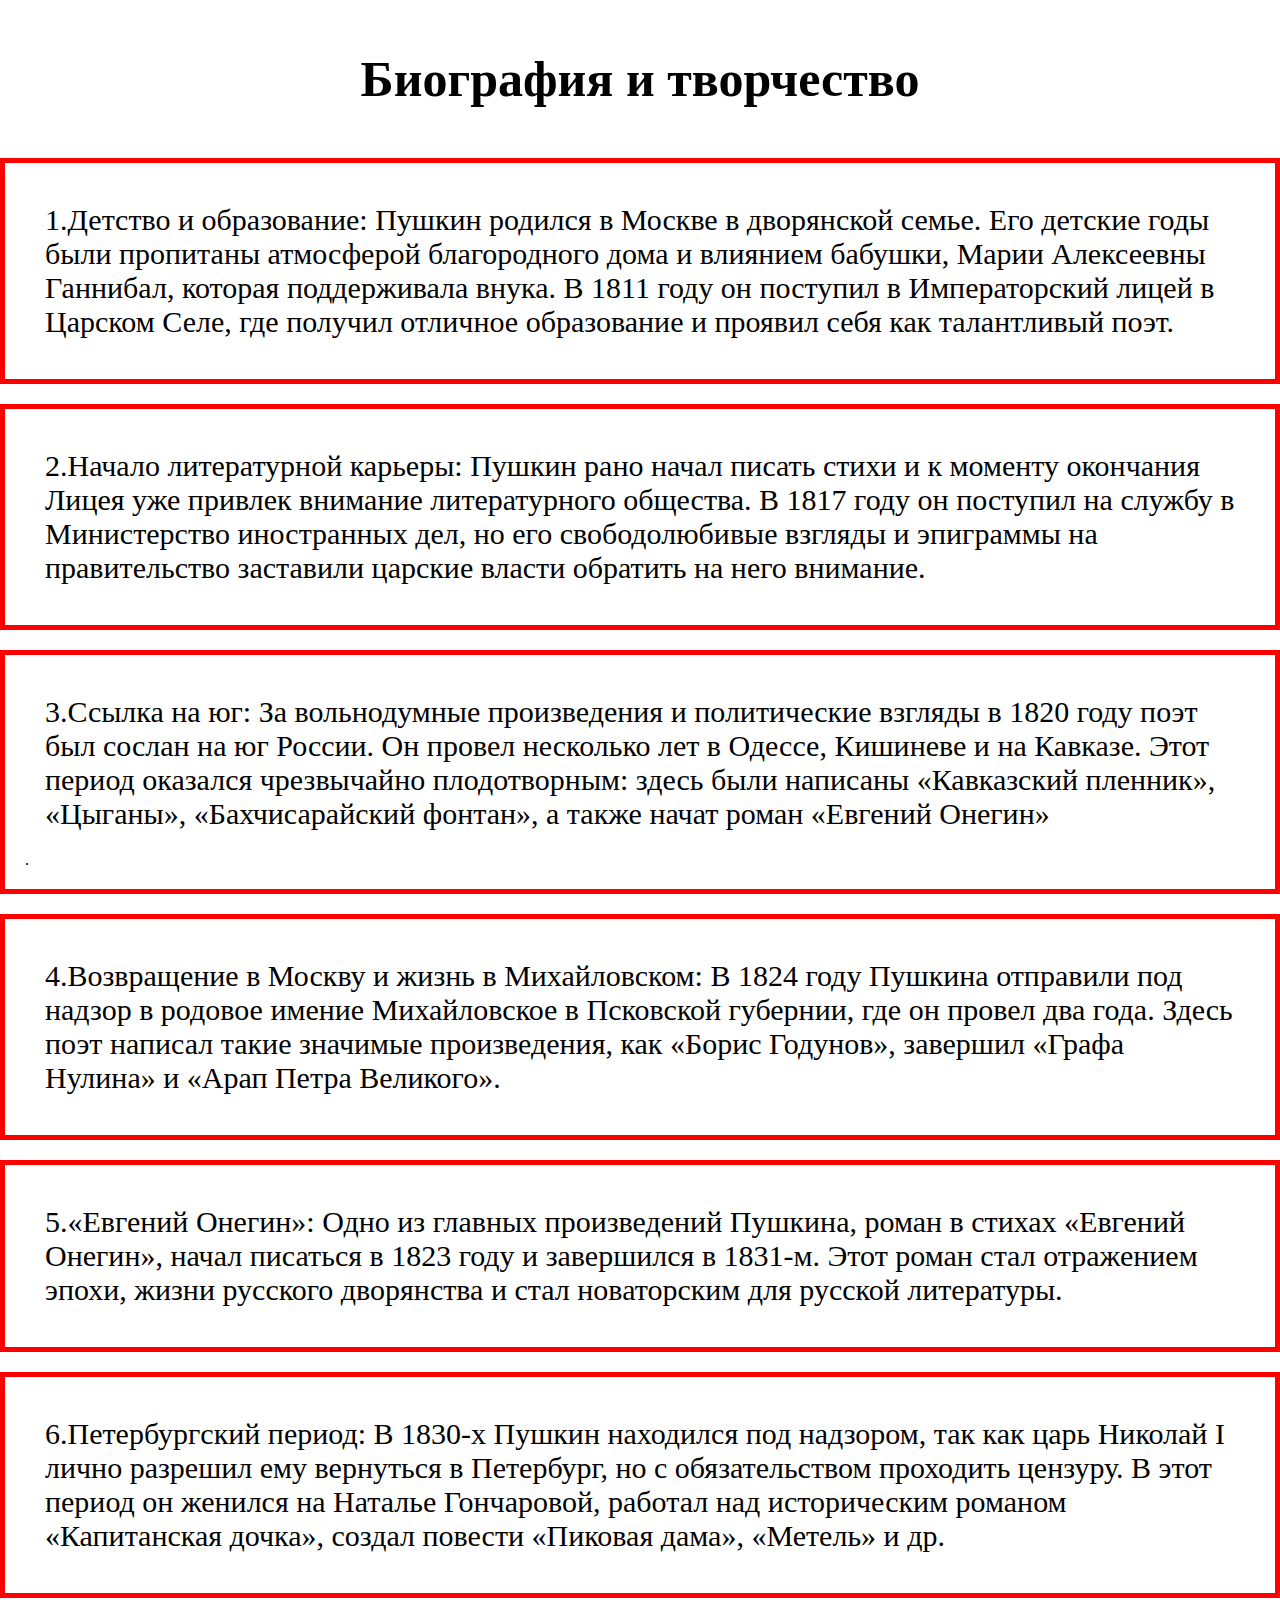
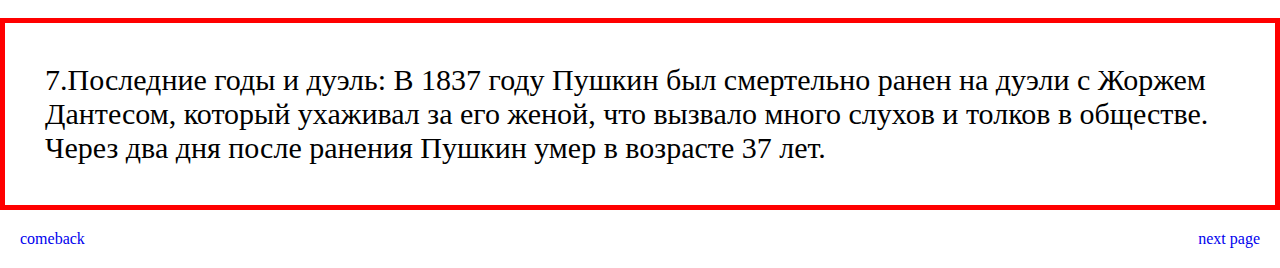
<file: second.html>
<!DOCTYPE html>
<html lang="en">
<head>
    <meta charset="UTF-8">
    <meta name="viewport" content="width=device-width, initial-scale=1.0">
    <title>Биография и творчество</title>
    <link rel="stylesheet" href="style.css">
</head>
<body>
    <headre class="header">
        <h1 class="header__nav-title">Биография и творчество</h1>
        <div class="pernts__items">
            
            <div class="item"><p class="p-text">1.Детство и образование: Пушкин родился в Москве в дворянской семье. Его детские годы были пропитаны атмосферой благородного дома и влиянием бабушки, Марии Алексеевны Ганнибал, которая поддерживала внука. В 1811 году он поступил в Императорский лицей в Царском Селе, где получил отличное образование и проявил себя как талантливый поэт.</p></div>
            <div class="item"><p class="p-text">2.Начало литературной карьеры: Пушкин рано начал писать стихи и к моменту окончания Лицея уже привлек внимание литературного общества. В 1817 году он поступил на службу в Министерство иностранных дел, но его свободолюбивые взгляды и эпиграммы на правительство заставили царские власти обратить на него внимание.</p></div>
            <div class="item"><p class="p-text">3.Ссылка на юг: За вольнодумные произведения и политические взгляды в 1820 году поэт был сослан на юг России. Он провел несколько лет в Одессе, Кишиневе и на Кавказе. Этот период оказался чрезвычайно плодотворным: здесь были написаны «Кавказский пленник», «Цыганы», «Бахчисарайский фонтан», а также начат роман «Евгений Онегин»</p>.</div>
            <div class="item"><p class="p-text">4.Возвращение в Москву и жизнь в Михайловском: В 1824 году Пушкина отправили под надзор в родовое имение Михайловское в Псковской губернии, где он провел два года. Здесь поэт написал такие значимые произведения, как «Борис Годунов», завершил «Графа Нулина» и «Арап Петра Великого».</p></div>
            <div class="item"><p class="p-text">5.«Евгений Онегин»: Одно из главных произведений Пушкина, роман в стихах «Евгений Онегин», начал писаться в 1823 году и завершился в 1831-м. Этот роман стал отражением эпохи, жизни русского дворянства и стал новаторским для русской литературы.</p></div>
            <div class="item"><p class="p-text">6.Петербургский период: В 1830-х Пушкин находился под надзором, так как царь Николай I лично разрешил ему вернуться в Петербург, но с обязательством проходить цензуру. В этот период он женился на Наталье Гончаровой, работал над историческим романом «Капитанская дочка», создал повести «Пиковая дама», «Метель» и др.</p></div>
            <div class="item"><p class="p-text">7.Последние годы и дуэль: В 1837 году Пушкин был смертельно ранен на дуэли с Жоржем Дантесом, который ухаживал за его женой, что вызвало много слухов и толков в обществе. Через два дня после ранения Пушкин умер в возрасте 37 лет.</p></div>
        </div>
    </headre>
    <div class="a__item">
        <a href="index.html" class="a1">comeback</a>
        <a href="third.html" class="a2">next page</a>
    </div>
</body>
</html>
</file>
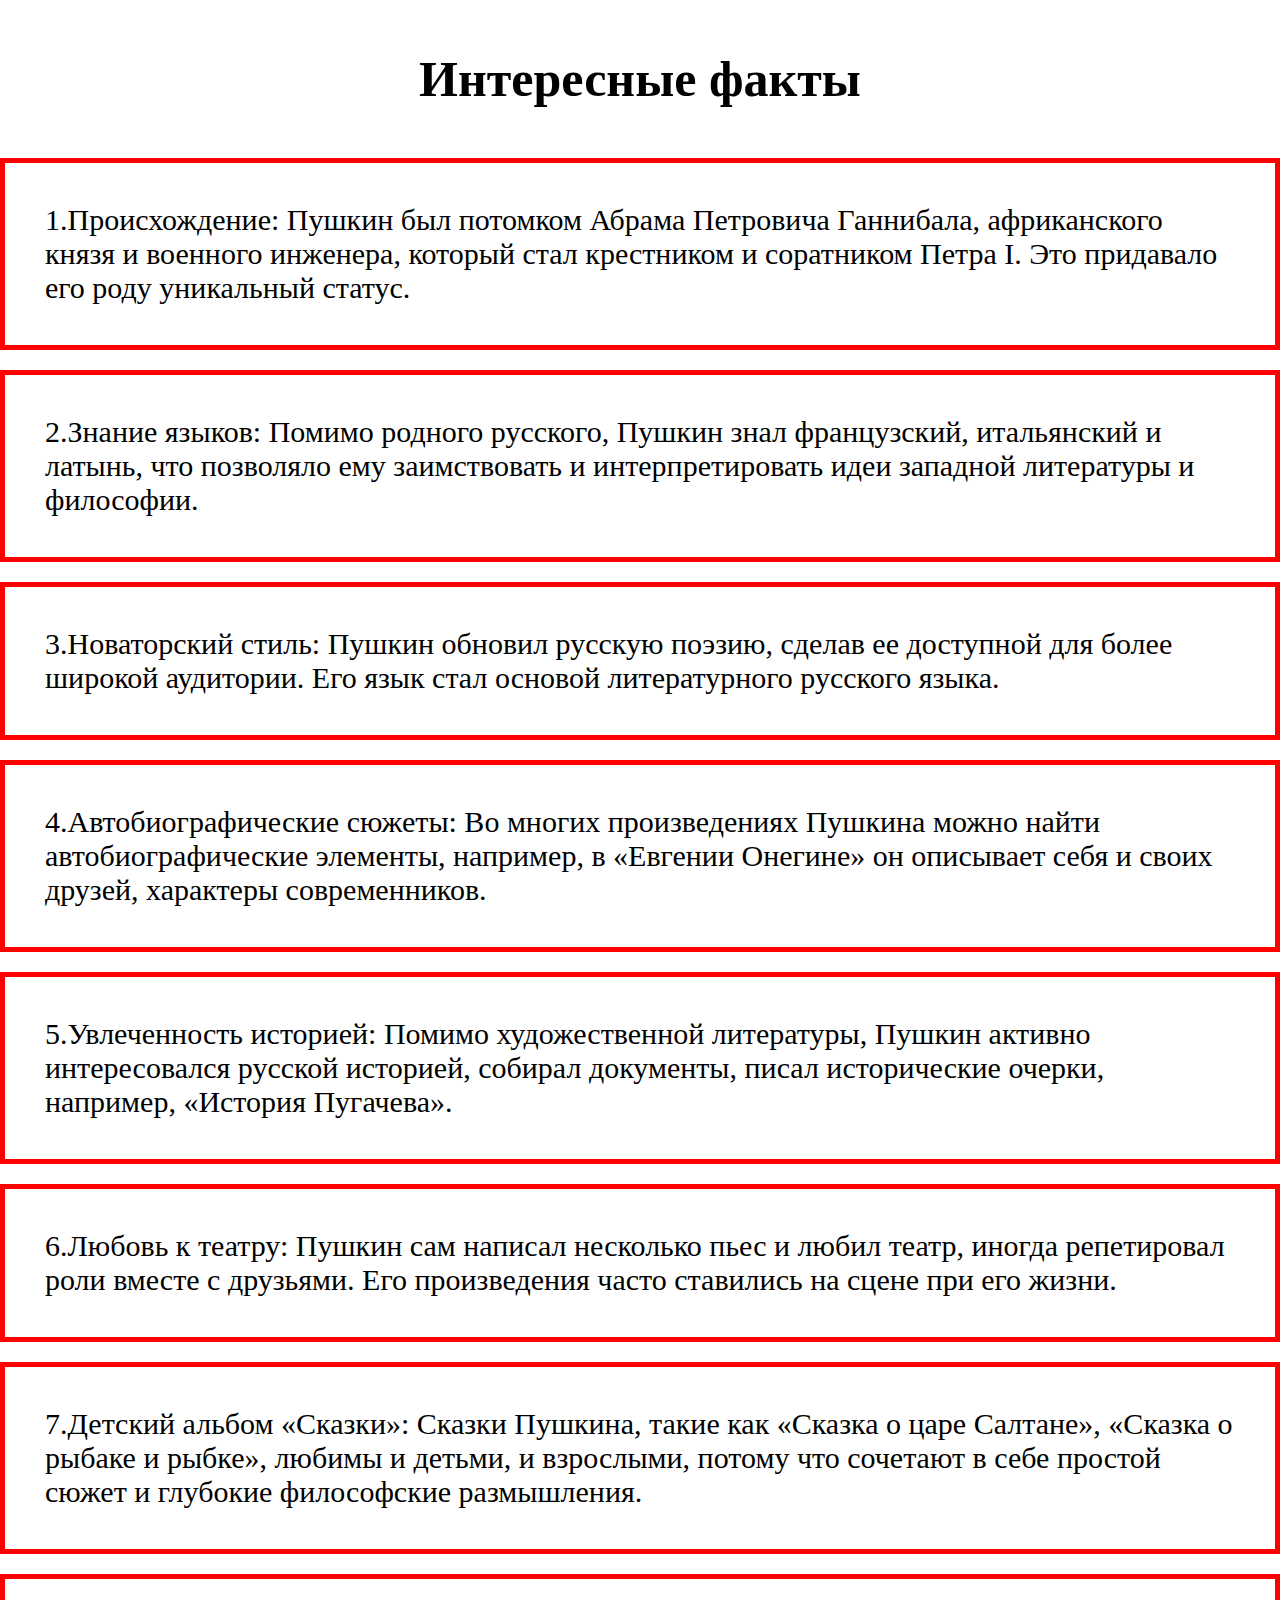
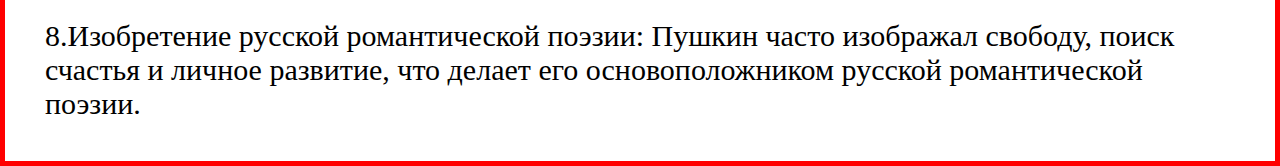
<file: third.html>
<!DOCTYPE html>
<html lang="en">
<head>
    <meta charset="UTF-8">
    <meta name="viewport" content="width=device-width, initial-scale=1.0">
    <title>Интересные факты</title>
    <link rel="stylesheet" href="style.css">
</head>
<body>
    <header class="headr">
        <h1 class="header__nav-title">Интересные факты</h1>
        <div class="pernts__items">
            
            <div class="item">
                <p class="son__item">1.Происхождение: Пушкин был потомком Абрама Петровича Ганнибала, африканского князя и военного инженера, который стал крестником и соратником Петра I. Это придавало его роду уникальный статус.</p>
            </div>
            <div class="item">
                <p class="son__item">2.Знание языков: Помимо родного русского, Пушкин знал французский, итальянский и латынь, что позволяло ему заимствовать и интерпретировать идеи западной литературы и философии.</p>
            </div>
            <div class="item">
                <p class="son__item">3.Новаторский стиль: Пушкин обновил русскую поэзию, сделав ее доступной для более широкой аудитории. Его язык стал основой литературного русского языка.</p>
            </div>
            <div class="item">
                <p class="son__item">4.Автобиографические сюжеты: Во многих произведениях Пушкина можно найти автобиографические элементы, например, в «Евгении Онегине» он описывает себя и своих друзей, характеры современников.</p>
            </div>
            <div class="item">
                <p class="son__item">5.Увлеченность историей: Помимо художественной литературы, Пушкин активно интересовался русской историей, собирал документы, писал исторические очерки, например, «История Пугачева».</p>
            </div>
            <div class="item">
                <p class="son__item">6.Любовь к театру: Пушкин сам написал несколько пьес и любил театр, иногда репетировал роли вместе с друзьями. Его произведения часто ставились на сцене при его жизни.</p>
            </div>
            <div class="item">
                <p class="son__item">7.Детский альбом «Сказки»: Сказки Пушкина, такие как «Сказка о царе Салтане», «Сказка о рыбаке и рыбке», любимы и детьми, и взрослыми, потому что сочетают в себе простой сюжет и глубокие философские размышления.</p>
            </div>
            <div class="item">
                <p class="son__item">8.Изобретение русской романтической поэзии: Пушкин часто изображал свободу, поиск счастья и личное развитие, что делает его основоположником русской романтической поэзии.</p>
            </div>
        </div>
    </header>
</body>
</html>
</file>
<file: style.css>
*{
    margin: 0;
    padding: 0;
    box-sizing: border-box;
}
ul{list-style: none;}
a{text-decoration: none;}
.container{
    max-width: 1140px;
    width: 100%;
    margin: 0 auto;
    padding: 0 15px;
}
.header__nav-title{
    display: flex;
    justify-content: center;
    align-items: center;
    margin-top: 50px;
    font-size: 50px;
    margin-bottom: 50px;
}
.perents{
    display: flex;
    padding: 20px;
    justify-content: space-around;
}
.header-text{
    width: 450px;
font-size: 30px;
text-align: justify;
}
.a__1{
 position: relative;
 left: 1400px;
}
.pernts__items{
    display: flex;
    flex-wrap: wrap;
    gap: 20px;
}
.p-text,
.son__item{
    font-size: 30px;
   padding: 20px;

}
.item{
    border: 5px solid red;
    padding: 20px;
}
.a__item{
    display: flex;
    justify-content: space-between;
    padding: 20px;
}
</file>
